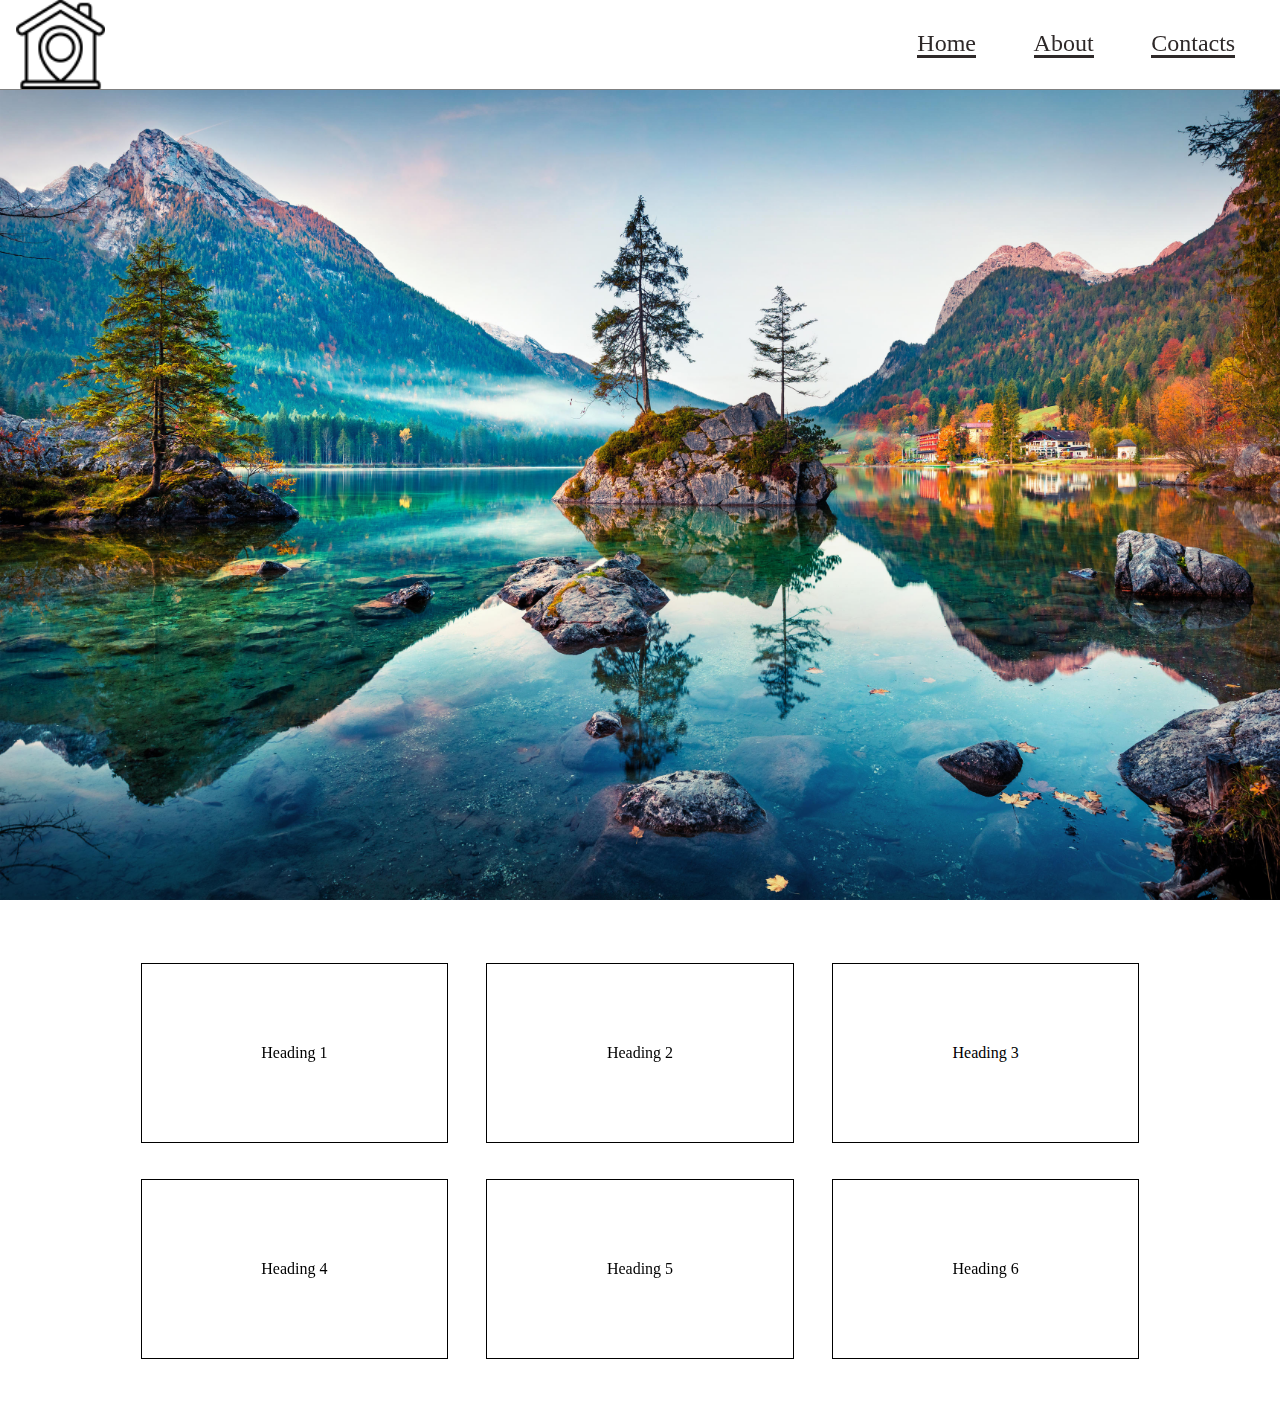
<file: index.html>
<!DOCTYPE html>
<html lang="en">

<head>
    <meta charset="UTF-8">
    <meta name="viewport" content="width=device-width, initial-scale=1.0">
    <title>Document</title>
    <link rel="stylesheet" href="./reset.css">
    <link rel="stylesheet" href="./style.css">
</head>

<body>
    <header>
        <img src="./assets/free-icon-home-6747121 (1).png" alt="logo" class="logo">
        <nav class="nav-list">
            <li class="nav-items">Home</li>
            <li class="nav-items">About</li>
            <li class="nav-items">Contacts</li>
        </nav></header>
        <main>
            <section class="banner"></section>
            <section class="news">
                <article class="news-card">
                    <h3 class="news-card-title">Heading 1</h3>
                    <p class="news-card-text">Lorem ipsum, dolor sit amet consectetur adipisicing elit. Deserunt, aliquid cumque ipsam nostrum ut, obcaecati sequi quae voluptatibus accusantium nulla, quas quam. Ratione, veniam? Adipisci id dolore voluptatibus et totam.</p>
                </article>
                <article class="news-card">
                    <h3 class="news-card-title">Heading 2</h3>
                    <p class="news-card-text">Qui dolores adipisci praesentium inventore amet. Odio dolore, architecto voluptate sint veniam alias eveniet explicabo corrupti, eum consequatur, a sit veritatis? Enim voluptates quod voluptate suscipit sit id rem quam.</p>
                </article>
                <article class="news-card">
                    <h3 class="news-card-title">Heading 3</h3>
                    <p class="news-card-text">Exercitationem magni, in ea at repellat corrupti ex officia facilis soluta ut, consectetur error cumque, quia dolorum? Doloremque sit labore debitis, ab dolores laboriosam numquam molestiae omnis quidem ullam ducimus.</p>
                </article>
                <article class="news-card">
                    <h3 class="news-card-title">Heading 4</h3>
                    <p class="news-card-text">Beatae rerum ex fugiat natus nulla dolorum repellat placeat accusamus veritatis aut velit amet maiores, quas expedita accusantium odio! Quae mollitia reprehenderit saepe? Quae officiis eum, laboriosam cupiditate ut dolor.</p>
                </article>
                <article class="news-card">
                    <h3 class="news-card-title">Heading 5</h3>
                    <p class="news-card-text">Id deserunt totam, quis pariatur nam illo saepe necessitatibus in aperiam quod, dolores cum nobis assumenda tenetur reiciendis, autem eaque facilis iure nostrum rem eligendi expedita adipisci magnam placeat? Laboriosam?</p>
                </article>
                <article class="news-card">
                    <h3 class="news-card-title">Heading 6</h3>
                    <p class="news-card-text">Corrupti blanditiis facere id quidem eum qui provident dolorum tempore! Optio harum, provident debitis quibusdam placeat nobis porro voluptatem pariatur nulla assumenda officia earum nam deserunt fuga ducimus reiciendis incidunt!</p>
                </article>
            </section>
        </main>
    
</body>

</html>
</file>
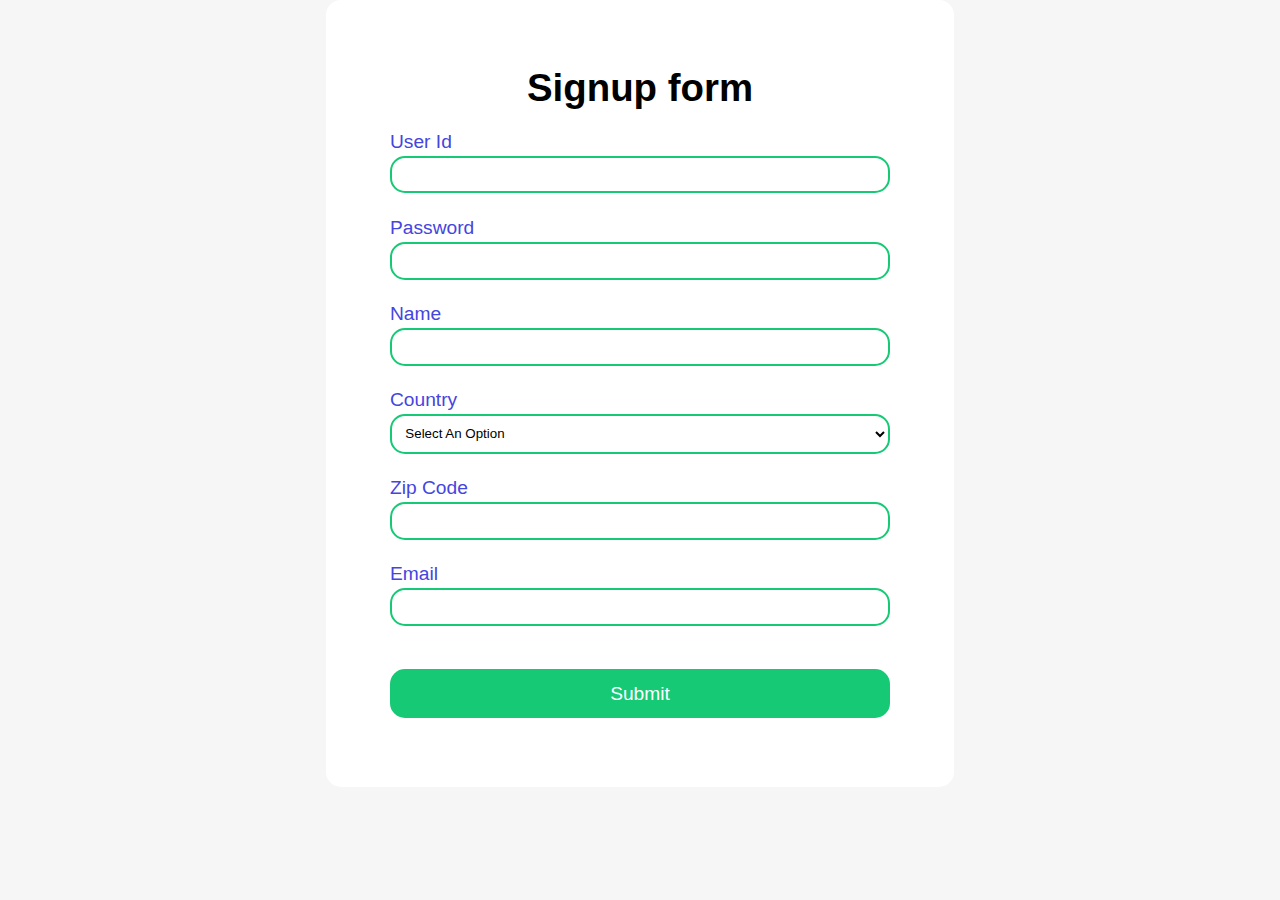
<file: 25.09/index.html>
<!DOCTYPE html>
<html lang="en">

<head>
    <meta charset="UTF-8">
    <meta name="viewport" content="width=device-width, initial-scale=1.0">
    <title>Document</title>
    <link rel="stylesheet" href="../reset.css">
    <link rel="stylesheet" href="./style.css">

</head>

<body>
   <form method="GET" class="form">
    <h1 class="title">Signup form</h1>
    <label for="user">User Id</label>
    <input type="text" id="user" name="user-id">
    <label for="pass">Password</label>
    <input type="password" id="pass" name="password">
    <label for="name">Name</label>
    <input type="text" id="name" name="user-name">
    <label for="country">Country</label>
    <select id="country" name="country" required>
        <option 
            value="" 
            disabled 
            selected 
            hidden>
            Select An Option
        </option>
        <option value="Ukraine">Ukraine</option>
        <option value="USA">USA</option>
        <option value="Poland">Poland</option>
    </select>
    <label for="code">Zip Code</label>
    <input type="text" id="code" name="Zip-Code">
    <label for="email">Email</label>
    <input type="email" id="email" name="email">
    <button class="button">Submit</button>
   </form>
</body>

</html>
</file>
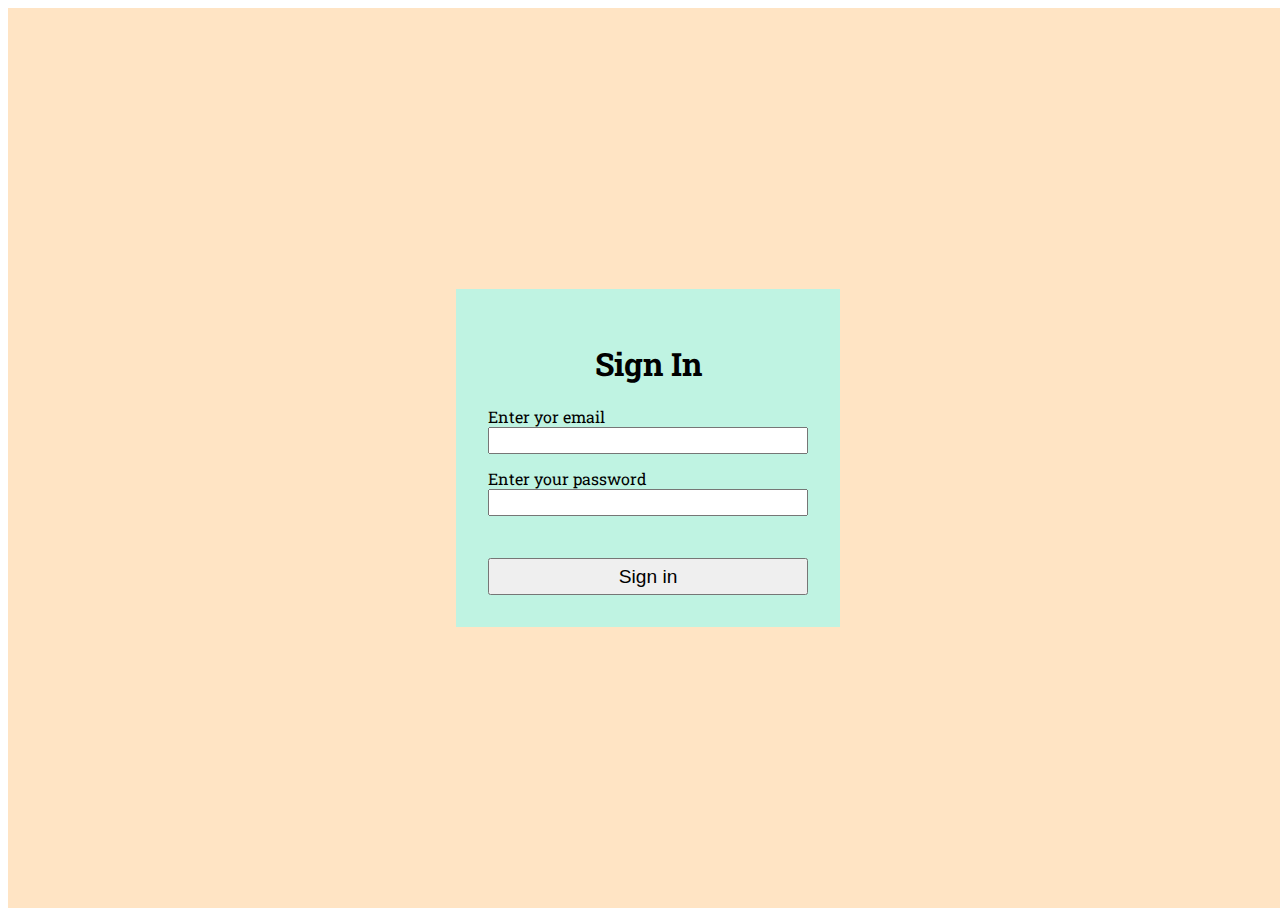
<file: at-rules/index.html>
<!DOCTYPE html>
<html lang="en">

<head>
    <meta charset="UTF-8">
    <meta name="viewport" content="width=device-width, initial-scale=1.0">
    <title>Document</title>
    <link rel="stylesheet" href="./style.css">
</head>

<body>
<main class="background">
    <form method="get" class="form">
        <h1 class="form-title">Sign In</h1>
        <label for="email">Enter yor email</label>
        <input type="email" id="email">
        <label for="pass">Enter your password</label>
        <input type="password" id="pass">
        <button class="button">Sign in</button>
    </form>

</main>
</body>

</html>
</file>
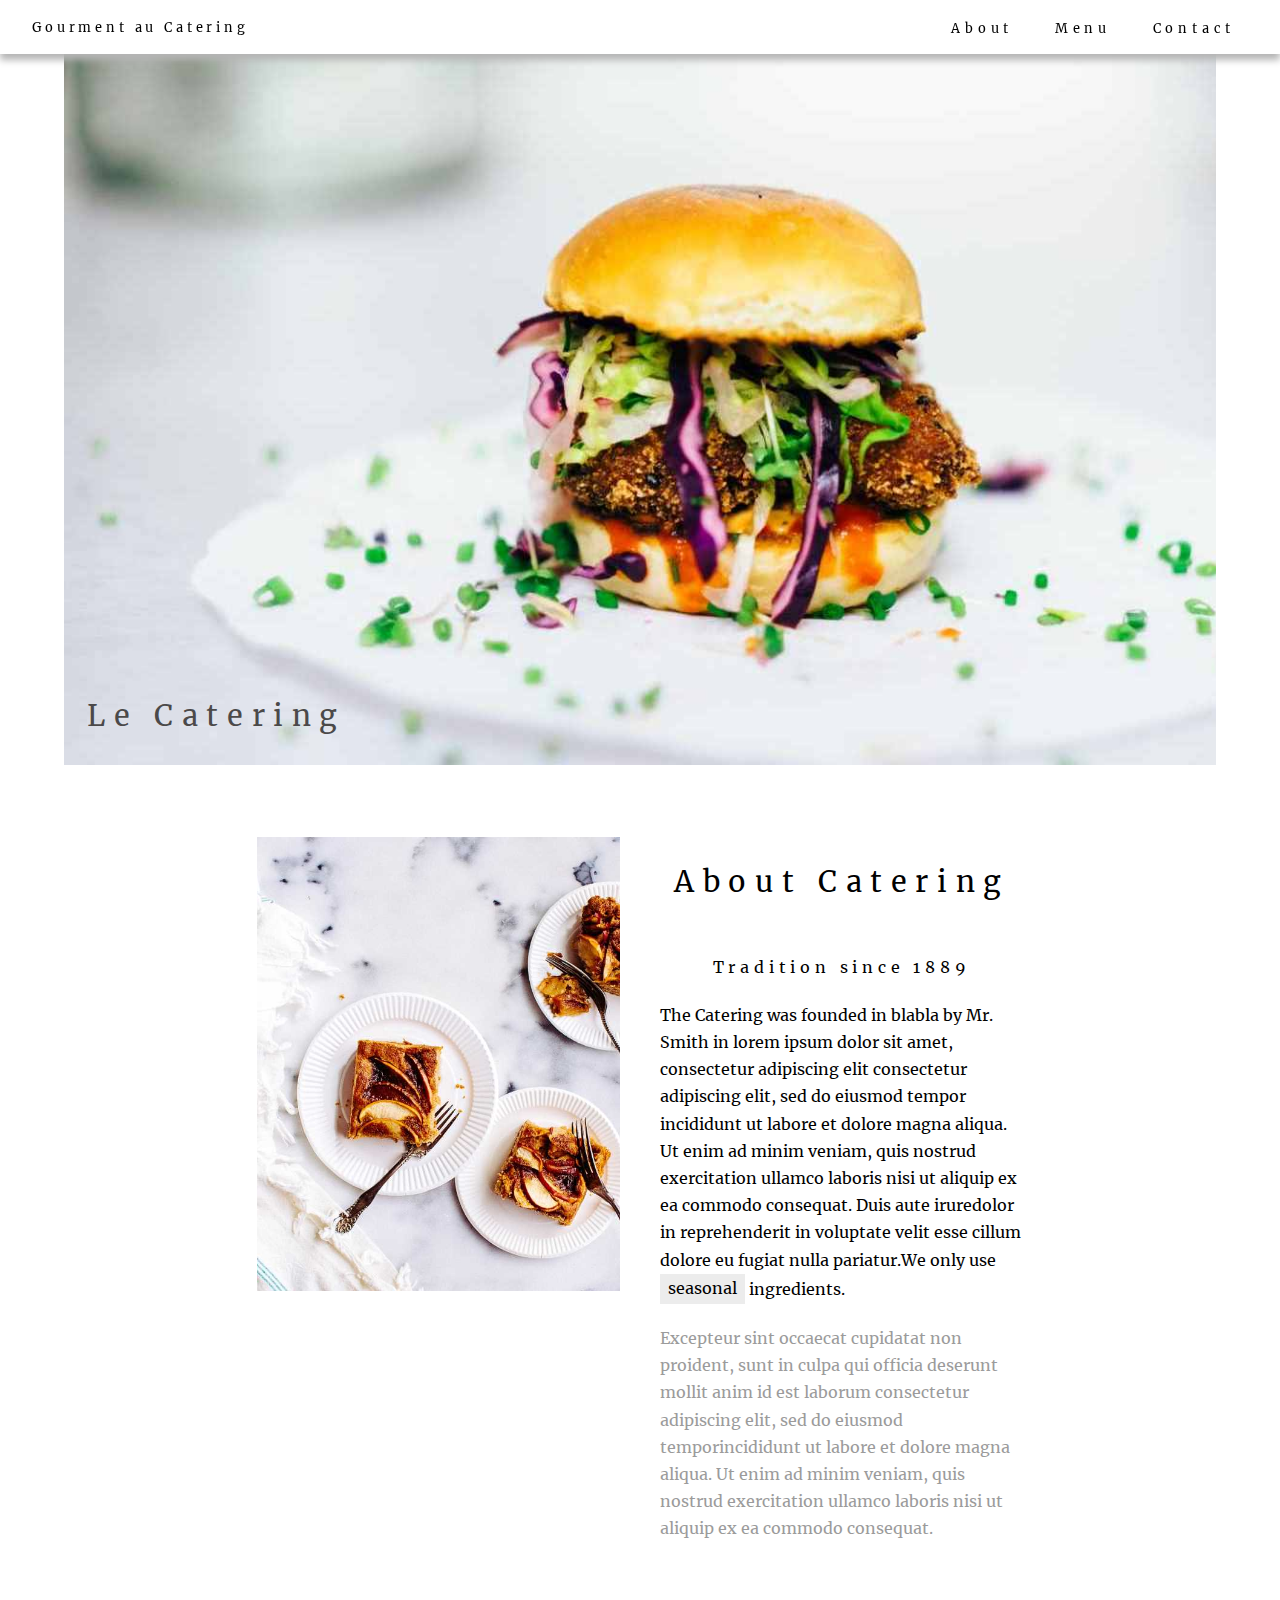
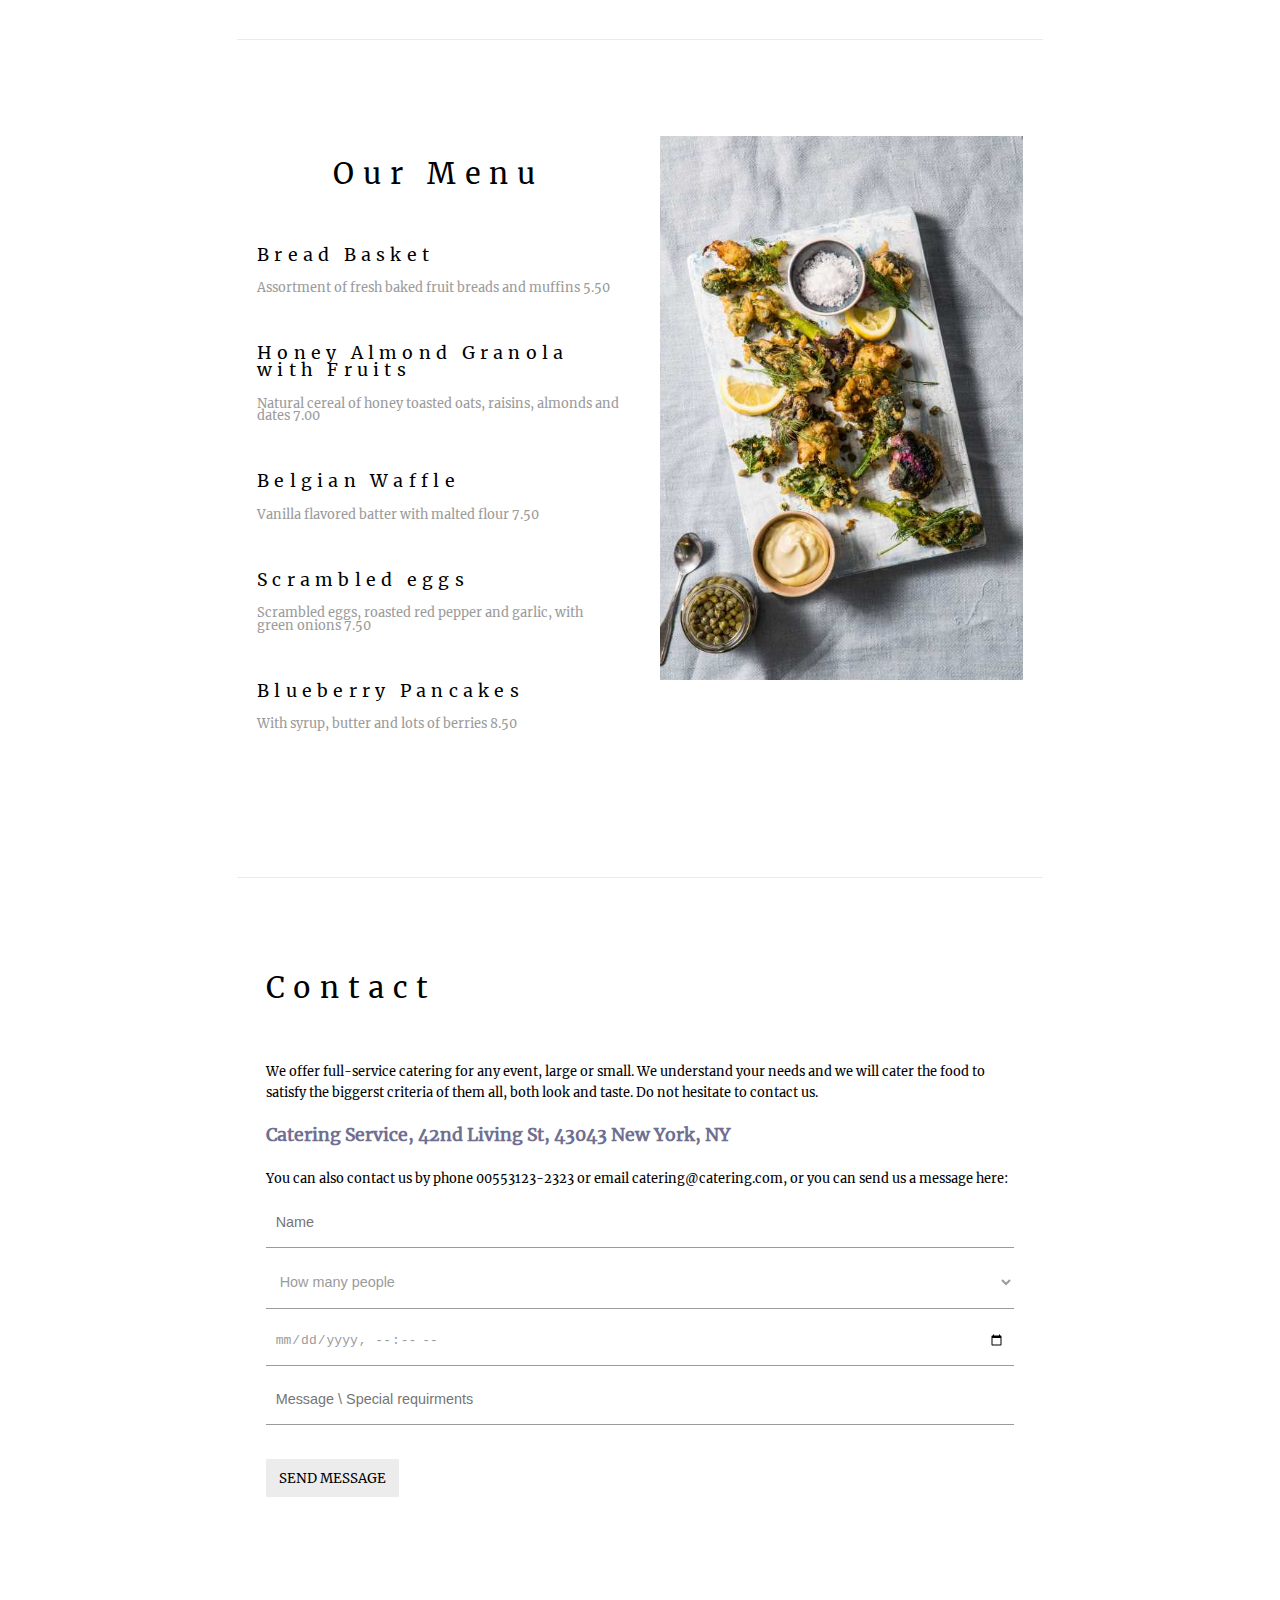
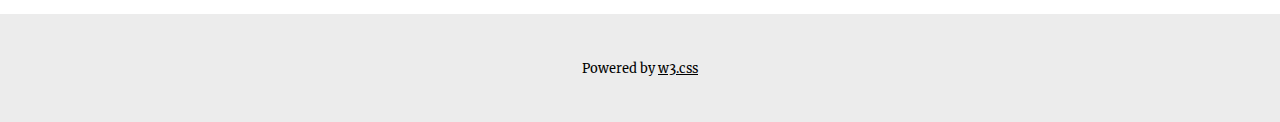
<file: catering-layout/index.html>
<!DOCTYPE html>
<html lang="en">

<head>
    <meta charset="UTF-8">
    <meta name="viewport" content="width=device-width, initial-scale=1.0">
    <title>Document</title>
    <link rel="stylesheet" href="../reset.css">
    <link rel="stylesheet" href="./style.css">
</head>

<body>
    <header class="header">
        <p class="header-text letter-space">Gourment au Catering</p>
        <nav class="header-list">
            <li class="header-list-item letter-space"><a href="#about">About</a></li>
            <li class="header-list-item letter-space"><a href="#menu">Menu</a></li>
            <li class="header-list-item letter-space"><a href="#contact">Contact</a></li>
        </nav>
    </header>
    <main>
        <section class="banner">
            <h1 class="banner-title letter-space" id="about">Le Catering</h1>
        </section>
        <section class="row-section about-section" >
            <img src="../assets/pie.jpg" class="img">
            <article class="about-article row-section-article">
                <h2 class="article-title letter-space">About Catering</h2>
                <p class="about-article-subtitle letter-space">Tradition since 1889</p>
                <p>The Catering was founded in blabla by Mr. Smith in lorem ipsum dolor sit amet, consectetur adipiscing
                    elit consectetur adipiscing elit, sed do eiusmod tempor incididunt ut labore et dolore magna aliqua.
                    Ut enim ad minim veniam, quis nostrud exercitation ullamco laboris nisi ut aliquip ex ea commodo
                    consequat. Duis aute iruredolor in reprehenderit in voluptate velit esse cillum dolore eu fugiat
                    nulla pariatur.We only use <span>seasonal</span> ingredients.</p>
                <p>Excepteur sint occaecat cupidatat non proident, sunt in culpa qui officia deserunt mollit anim id est
                    laborum consectetur adipiscing elit, sed do eiusmod temporincididunt ut labore et dolore magna
                    aliqua. Ut enim ad minim veniam, quis nostrud exercitation ullamco laboris nisi ut aliquip ex ea
                    commodo consequat.</p>
            </article>
        </section>
        <hr class="line" id="menu">
        <section class="row-section menu-section">
            <article class="menu-article row-section-article">
                <h2 class="article-title letter-space">Our Menu</h2>
                <p class="menu-position letter-space">Bread Basket</p>
                <p class="menu-describe">Assortment of fresh baked fruit breads and muffins 5.50</p>
                <p class="menu-position letter-space">Honey Almond Granola with Fruits</p>
                <p class="menu-describe">Natural cereal of honey toasted oats, raisins, almonds and dates 7.00</p>
                <p class="menu-position letter-space">Belgian Waffle</p>
                <p class="menu-describe">Vanilla flavored batter with malted flour 7.50</p>
                <p class="menu-position letter-space">Scrambled eggs</p>
                <p class="menu-describe">Scrambled eggs, roasted red pepper and garlic, with green onions 7.50</p>
                <p class="menu-position letter-space">Blueberry Pancakes</p>
                <p class="menu-describe">With syrup, butter and lots of berries 8.50</p>
            </article>
            <img src="../assets/menu.jpg" class="img">
        </section>
        <hr class="line">
        <section class="contact-section" id="contact">
            <h2 class="article-title letter-space">Contact</h2>
            <p class="contact-article-info">We offer full-service catering for any event, large or small. We understand your needs and we will cater
                the food to satisfy the biggerst criteria of them all, both look and taste. Do not hesitate to contact
                us.
            </p>
            <p class="address">Catering Service, 42nd Living St, 43043 New York, NY</p>
            <p class="contact-article-info">You can also contact us by phone 00553123-2323 or email catering@catering.com, or
                    you can send us a message here:</p>
            <form method="get" class="form">
                <input type="text" placeholder="Name" name="name" class="user-name">
                <select name="number" required>
                    <option value="" disabled selected hidden>How many people</option>
                    <option value="1">1</option>
                    <option value="2">2</option>
                    <option value="3">3</option>
                    <option value="4">4</option>
                    <option value="5">5</option>
                    <option value="6">6</option>
                    <option value="7">7</option>
                    <option value="8">8</option>
                    <option value="9">9</option>
                    <option value="10">10</option>
                </select>
                <input type="datetime-local" name="date" value="16/11/2020, 20:00" class="date">
                <input type="text" placeholder="Message \ Special requirments">
                <button class="button">Send message</button>
            </form>
        </section>
    </main>
    <footer class="footer">
        <p class="footer-text">Powered by
            <a href="https://www.w3schools.com/w3css/default.asp">w3.css</a>
        </p>
    </footer>

</body>

</html>
</file>
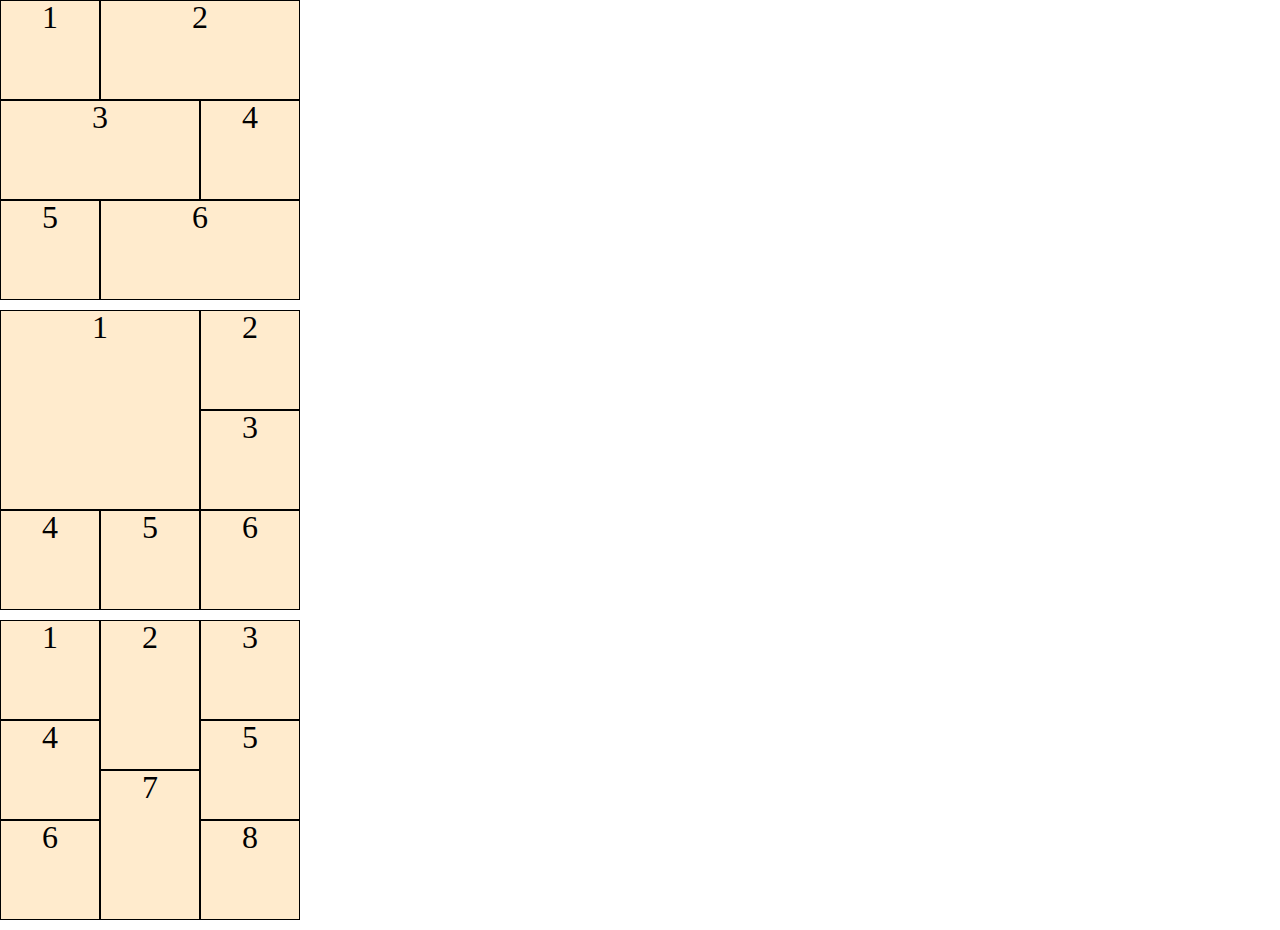
<file: grid/index.html>
<!DOCTYPE html>
<html lang="en">
<head>
    <meta charset="UTF-8">
    <meta name="viewport" content="width=device-width, initial-scale=1.0">
    <title>Document</title>
    <link rel="stylesheet" href="./style.css">
</head>
<body>
    <section class="container">
        <div class="box one">1</div>
        <div class="box two">2</div>
        <div class="box three">3</div>
        <div class="box four">4</div>
        <div class="box five">5</div>
        <div class="box six">6</div>
    </section>
    <section class="container">
        <div class="box two-one">1</div>
        <div class="box two-two">2</div>
        <div class="box two-three">3</div>
        <div class="box two-four">4</div>
        <div class="box two-five">5</div>
        <div class="box two-six">6</div>
    </section>
    <section class="container2">
        <div class="box three-one">1</div>
        <div class="box three-two">2</div>
        <div class="box three-three">3</div>
        <div class="box three-four">4</div>
        <div class="box three-five">5</div>
        <div class="box three-six">6</div>
        <div class="box three-seven">7</div>
        <div class="box three-eight">8</div>
    </section>

</body>
</html>
</file>
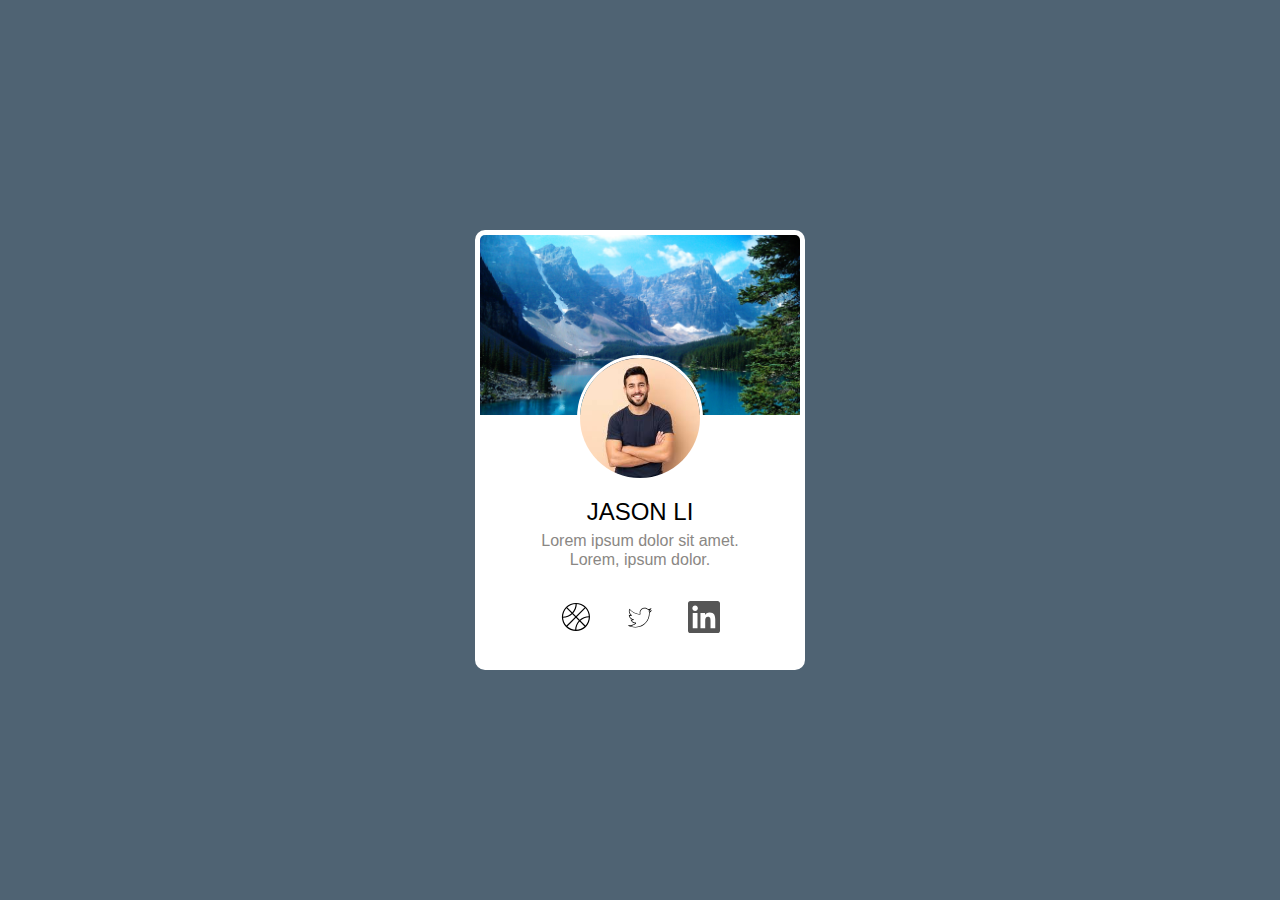
<file: user-card-flex/index.html>
<!DOCTYPE html>
<html lang="en">

<head>
    <meta charset="UTF-8">
    <meta name="viewport" content="width=device-width, initial-scale=1.0">
    <title>User-card</title>
    <link rel="stylesheet" href="../reset.css">
    <link rel="stylesheet" href="./style.css">
</head>

<body>
    <section class="card">
        <header class="header"></header>
        <article class="main-info">
            <img src="../assets/man.jpeg" alt="foto" class="user-foto">
            <h1 class="user-name">Jason li</h1>
            <p>Lorem ipsum dolor sit amet.</p>
            <p>Lorem, ipsum dolor.</p>
        </article>
        <footer class="footer">
            <img src="../assets/ball-feed.svg" alt="">
            <img src="../assets/icons8-twitter-50.svg" alt="">
            <img src="../assets/linkedin-svgrepo-com.svg" alt="">
        </footer>
    </section>
</body>

</html>
</file>
<file: style.css>
:root {
    --header-size: 10vh;
    --main-color: rgb(46, 41, 41);
}
header {
    width: 100%;
    height: var(--header-size);
    display: flex;
    flex-direction: row;
    justify-content: space-between;
    border-bottom: 1px solid gray;
    align-items: center;
    padding: 0 1em;
    box-sizing: border-box;
}
.nav-list {
    display: flex;
}
.nav-items {
    font-size: 1.5em;
    list-style-type: none;
    padding: 1.2em;
    color: var(--main-color);
}
.nav-items:hover {
    /* background-color: var(--main-color);
    color: rgb(236, 236, 221); */
    cursor: pointer;
}
.nav-items::after {
    content: '';
    display: block;
    width: 100%;
    height: 3px;
    background-color: var(--main-color);
    transition-duration: 0.5s;
    transition-property: all;
    transition-timing-function: ease-in;

}
.nav-items:hover::after {
    width: 0;
}
.logo {
    align-self: stretch;
}
.banner {
    width: 100%;
    height: calc(100vh - var(--header-size));
    background-image: url('./assets/gor.jpg');
    background-size: cover;
}
.news {
    display: flex;
    flex-flow: row wrap;
    padding: 5vh 10vw;
    justify-content: space-between;
}
.news-card {
    width: 30%;
    height: 20vh; 
    border: 1px solid black;
    padding: 2em;
    box-sizing: border-box;
    font-size: 1em;
    line-height: 1.2em;
    margin: 2vh 1vw;
    position: relative;
    display: flex;
    justify-content: center;
    align-items: center;
    overflow-y: auto;
    transition: all 0.8s ease-in-out;
    background-color: white;
}
.news-card-title {
    position: absolute;
    white-space: nowrap;
    transition: all 0.2s ease-in-out; 
} 

.news-card-text {
    position: absolute;
    top: 0;
    bottom: 0;  
    right: 0;
    left: 0;
    z-index: 2;
    background-color: var(--main-color);
    color: white;
    padding: 2em;
    box-sizing: border-box; 
    transform: rotateY(90deg);
    transition: all 0.7s ease-in-out; 
}

.news-card:hover {
    background-color: var(--main-color); 
} 
.news-card:hover .news-card-title {
    transform: rotateX(90deg);
}  

/* first child */
.news-card:first-child:hover .news-card-text {
    transform: rotateY(0deg);
} 
.news-card:first-child:hover .news-card-title {
    transform: rotateY(90deg);
}  

/* child 2 */
.news-card:nth-child(2) .news-card-text {
    transform: rotateX(90deg);
    transition: all 0.7s ease-out; 
} 

.news-card:nth-child(2):hover .news-card-text {
    transform: rotateX(0deg);
} 

/* child 3 */
.news-card:nth-child(3) .news-card-text {
    transform: rotateZ(-30deg);
    transition: all 0.8s ease-out 0.3s; 
    z-index: -1;
} 
 
.news-card:nth-child(3):hover .news-card-text {
    z-index: 2;
    transform: rotateZ(0deg);

} 

/* child 4 */
.news-card:nth-child(4) .news-card-text {
    top: -20%;
    transform: rotateY(90deg);
    transition: all 0.7s ease-out; 
} 
.news-card:nth-child(4):hover .news-card-text {
    top: 0;
    transform: rotateY(0deg);
}  
/* child 5 */
.news-card:nth-child(5) .news-card-text {
    transform: skewX(45deg) skewY(30deg) rotateX(90deg) scale(0.5);
    /* z-index: -1; */
    transition: all 1s ease-out; 
} 
.news-card:nth-child(5):hover .news-card-text {
    transform: skew(0deg);
    
}  
/* child 6 */
.news-card:nth-child(6) .news-card-text {
   
} 
.news-card:nth-child(6):hover .news-card-text {
  
    
}
</file>
<file: 25.09/style.css>
:root {
    --main-green: rgb(22, 201, 117);
    --border-radius: 15px;
}
body {
    background-color: #f6f6f6;
}
.form {
    width: 500px;
    display: flex;
    flex-direction: column;
    border-radius: var(--border-radius);
    margin: 0 auto;
    padding: 5%;
    background-color: white;
    font-family: 'Lucida Sans', 'Lucida Sans Regular', 'Lucida Grande', 'Lucida Sans Unicode', Geneva, Verdana, sans-serif;
    color: rgb(69, 69, 224);
    font-size: 1.2em;
}
.form * {
    margin: 5px 0;
}
.title {
    font-weight: 600;
    text-align: center;
    font-size: 2em;
    color: black;
}
.form label {
    margin: 1em 0 0;
}
.form input, select {
    border: 2px solid var(--main-green);
    border-radius: var(--border-radius);
    padding: 0.7em;
    background-color: white;
}

.button {
    background-color: var(--main-green);
    border-radius: var(--border-radius);
    border: none;
    color: white;
    padding: 0.7em;
    margin-top: 3%;
    cursor: pointer;
    font-size: inherit;
    margin-top: 2em;
}
</file>
<file: at-rules/style.css>
@font-face {
    font-family: 'Roboto';
    src: url(../fonts/RobotoSlab-VariableFont_wght.ttf) format("truetype");

}
.background {
    width: 100vw;
    height: 100vh;
    background-color: bisque;
    display: flex;
    justify-content: center;
    align-items: center;
}
.form {
    width: 30vw;
    background-color: rgb(191, 243, 226);
    display: flex;
    flex-direction: column;
    padding: 2em;
    box-sizing: border-box;
    font-family: 'Roboto';
}
.form-title {
    align-self: center;
}
input {
    margin-bottom: 1em;
    padding: 0.3em;
}
.button {
    margin-top: 1.5em;
    padding: 0.3em;
    font-size: 1.2em;
}
</file>
<file: catering-layout/style.css>
@font-face {
    font-family: 'Merriweather';
    src: url(../fonts/Merriweather-Regular.ttf) format('truetype');
}

:root {
    font-family: 'Merriweather';
    --grey-color: rgb(155, 155, 155);
    --light-grey-collor: rgb(236, 236, 236);
}

main {
    width: 90%;
    margin: 0 auto;
    display: flex;
    flex-direction: column;
    align-items: center;
    transition: all 0.7s ease;
}

.letter-space {
    letter-spacing: 0.3em;
}

/* header */
.header {
    width: 100%;
    height: 6vh;
    background-color: white;
    display: flex;
    flex-direction: row;
    justify-content: space-between;
    align-items: center;
    padding: 0 2em;
    box-sizing: border-box;
    font-size: 1em;
    position: fixed;
    top: 0;
    z-index: 2;
    -webkit-box-shadow: 0px 6px 7px 0px rgba(181, 181, 181, 1);
    -moz-box-shadow: 0px 6px 7px 0px rgba(181, 181, 181, 1);
    box-shadow: 0px 6px 7px 0px rgba(181, 181, 181, 1);
}

.header-text {
    font-size: 0.8em;
}


.header-list {
    display: flex;
    flex-direction: row;

}

.header-list-item {
    list-style-type: none;
}
.header-list-item a {
    font-size: 0.8em;
    text-decoration: none;
    color: black;
    cursor: pointer;
    padding: 1em;
    box-sizing: border-box;
}
.header-list-item a:hover {
    background-color: rgba(201, 198, 198, 0.829);
}

.header-list-item:nth-child(2) {
    margin: 0 1em;
}

/* banner-section */
.banner {
    width: 100%;
    height: 85vh;
    background-image: url('../assets/hamburger.jpg');
    background-size: cover;
    background-repeat: no-repeat;
    margin-bottom: 8vh;
    position: relative;

}

.banner-title {
    font-size: 1.8em;
    color: rgb(75, 73, 73);
    position: absolute;
    bottom: 4.5%;
    left: 2%;
    z-index: 1;
}

/* united sections styles */
.row-section {
    display: flex;
    flex-direction: row;
    width: 70%;
    justify-content: space-around;
}

.img,
.row-section-article {
    width: 45%;
}

.img {
    height: 100%;
    object-fit: cover;
}

.line {
    width: 70%;
    border: none;
    height: 1.5px;
    color: rgb(238, 234, 234);
    background-color: rgb(238, 234, 234);
    margin: 6em 0;
}

.article-title {
    font-size: 1.8em;
    letter-spacing: 0.3em;
    margin-bottom: 2em;
}

.row-section-article .article-title {
    text-align: center;
}

/* about-section */
.about-section {
}

.about-article {
    padding-top: 2em;
    box-sizing: border-box;
    line-height: 1.7em;
}

.about-article-subtitle {
    text-align: center;
    letter-spacing: 0.3em;
}
.about-article span {
    background-color: var(--light-grey-collor);
    display: inline-block;
    padding: 0.1em 0.5em;
}

.about-article p:nth-child(3) {
    margin: 1.3em 0;
}

.about-article p:nth-child(4) {
    color: var(--grey-color);
}

/* menu-section */
.menu-section {
}

.menu-article {
    margin-top: 1.5em;
}

.menu-position {
    letter-spacing: 0.3em;
    font-size: 1.1em;
}

.menu-describe {
    font-size: 0.8em;
    margin: 1.3em 0 4em;
    color: var(--grey-color);
}

/* contact-section */
.contact-section {
    width: 65%;
}

.contact-article-info {
    font-size: 0.8em;
    line-height: 1.7em;
    margin-bottom: 1%;
}

.address {
    font-size: 1.1em;
    color: rgb(111, 111, 145);
    font-weight: 600;
    margin: 1.3em 0;
}

.form {
    display: flex;
    flex-direction: column;
    margin-bottom: 10vh;
}

input,
select {
    padding: 1.2em 0.7em;
    box-sizing: border-box;
    color: var(--grey-color);
    font-size: 0.9em;
    border: none;
    border-bottom: 1px solid var(--grey-color);
    margin-bottom: 1%;
}

.date {
    font-size: 1em;
}

select {
    background-color: white;
}

.button {
    align-self: flex-start;
    cursor: pointer;
    text-transform: uppercase;
    font-family: 'Merriweather';
    padding: 0.8em 1em;
    border: none;
    margin: 2em 0;
    background-color: var(--light-grey-collor);
}
.button:hover {
    background-color: var(--grey-color);
}
/* Footer */
.footer {
    height: 12vh;
    background-color: var(--light-grey-collor);
    display: flex;
    justify-content: center;
    align-items: center;
}

.footer-text {
    font-size: 0.8em;
}

.footer-text a {
    color: black;
}

@media screen and (max-width: 576px) {
    main {
        width: 100%;
    } 
    .header-list  {
        display: none;
    }
    .banner {
        height: 25vh;
    }
    .row-section  {
        width: 100%;
    }
    .img, .row-section-article {
    width: 90%;
    }
    .about-section img {
        display: none;
    }
    .contact-section {
        width: 95%;
    }
    .row-section  {
        flex-direction: column;
        align-items: center;
    }

}

@media screen  and (min-width: 576px) and (max-width: 992px) {
    main {
        width: 100%;
    }
    .banner {
        height: 50vh;
    }
   
    .row-section  {
        width: 100%;
    }
    .contact-section {
        width: 95%;
    }
    .about-article :nth-child(4) {
        display: none;
    }
}
</file>
<file: user-card-flex/style.css>
:root {
    --user-size: 120px;
}
body {
    height: 100vh;
    display: flex;
    justify-content: center;
    align-items: center;
    background-color: rgba(65, 86, 104, 0.925);
}

.card {
    display: flex;
    flex-direction: column;
    width: 320px;
    border: 5px solid white;
    border-radius: 10px;
    background-color: white;
    overflow: hidden;
}
.header {
    width: 100%;
    height: 20vh;
    background: url('../assets/moraine3.jpg');
    background-size: cover;
}
.main-info {
    font-family: Arial, Helvetica, sans-serif;
    display: flex;
    flex-direction: column;
    align-items: center;
    height: 50%;
    /* margin-top: -4em; */
    margin-top: calc(var(--user-size) / -2);
}
.user-foto {
    /* width: 120px;
    height: 120px; */
    width: var(--user-size);
    height: var(--user-size);
    border-radius: 50%;
    object-fit: cover;
    border: 3px solid white;
}
.user-name {
    font-size: 1.5em;
    margin: 0.8em 0 0.3em;
    text-transform: uppercase;
}
.main-info p {
    line-height: 1.2em;
    color: rgb(138, 135, 132);
}
.footer {
    height: 10%;
    display: flex;
    justify-content: center;
    align-items: center;
    margin: 2em 0;
}
.footer img {
    width: 2em;
}
.footer :nth-child(2) {
    margin: 0 2em;
}
</file>
<file: grid/style.css>
@import url('../reset.css');

.container {
    display: grid;
    grid-template-columns: repeat(3, 100px);
    grid-template-rows: repeat(3, 100px);
    margin-bottom: 10px;

}
.box {
    background-color: blanchedalmond;
    font-size: 2em;
    text-align: center;
    border: 1px solid black;
}
.two {
    grid-column: 2 /4;
}
.three {
    grid-column: 1 /3;
}
.six {
    grid-column: 2 /4;
}

/* two */
.two-one {
    grid-column: 1 / 3;
    grid-row: 1 / 3;

}
/* three */
.container2 {
    display: grid;
    grid-template-columns: repeat(3, 100px);
    grid-template-rows: repeat(6, 50px);
    margin-bottom: 10px;
}
.three-one, .three-three {
    grid-row: 1 / 3;
}
.three-one, .three-four, .three-six {
    grid-column: 1 / 2;
}
.three-two, .three-seven {
    grid-column: 2 / 3;
}
.three-two {
    grid-row: 1 / 4;
}
.three-three, .three-five, .three-eight  {
    grid-column: 3 / 4;
}
.three-four, .three-five  {
    grid-row: 3 / 5;
}
 
.three-six, .three-eight {
    grid-row: 5 / 7;
}
.three-seven {
    grid-row: 4 / 7;
}
</file>
